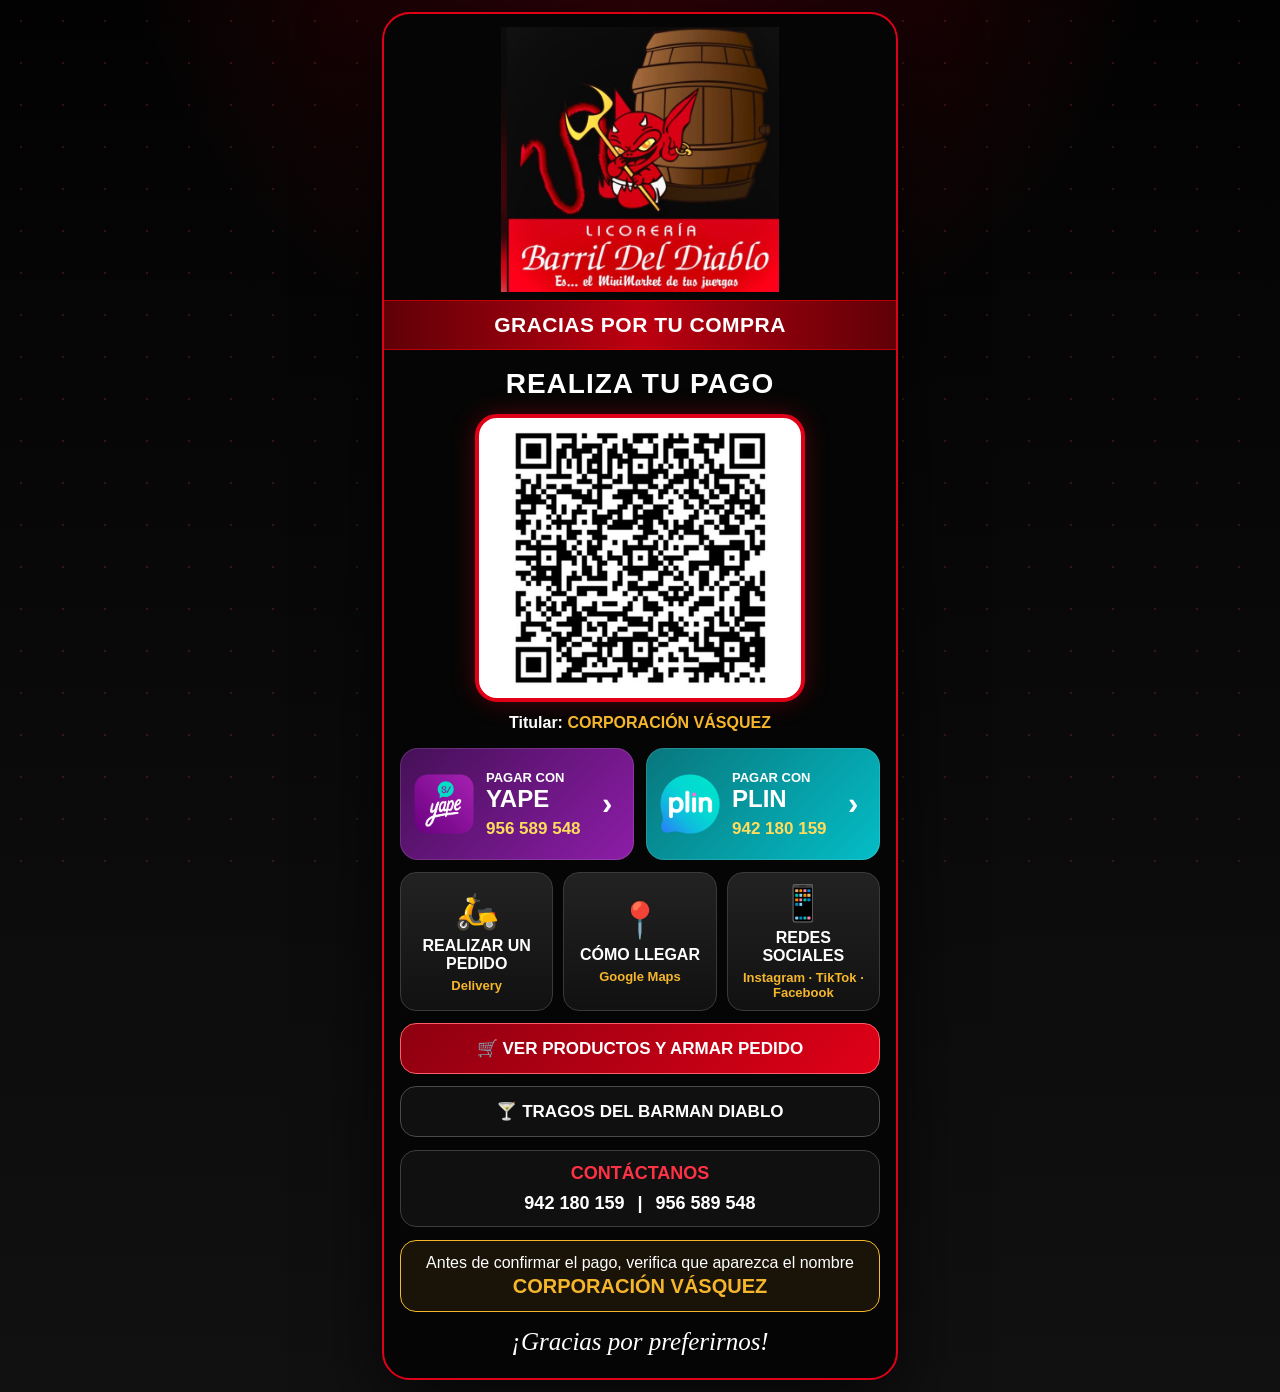
<file: index.html>
<!DOCTYPE html>
<html lang="es">
<head>
  <meta charset="UTF-8">
  <meta name="viewport" content="width=device-width, initial-scale=1.0">
  <meta name="theme-color" content="#050505">
  <meta name="description" content="Pagos, delivery, ubicación, redes sociales y carta de tragos de El Barril del Diablo.">
  <link rel="manifest" href="manifest.json">
  <link rel="stylesheet" href="css/estilos.css">
  <link rel="stylesheet" href="css/animaciones.css">
  <title>El Barril del Diablo</title>
</head>
<body>
  <main class="app">
    <section class="shell">
      <header class="hero">
        <img src="img/logo.png" alt="Logo de El Barril del Diablo">
        <div class="thank">GRACIAS POR TU COMPRA</div>
      </header>

      <div class="content">
        <h1>REALIZA TU PAGO</h1>

        <div class="qr">
          <img src="img/qr_pago.jpeg" alt="Código QR de pago de Corporación Vásquez">
        </div>

        <div class="owner">Titular: <b>CORPORACIÓN VÁSQUEZ</b></div>

        <section class="payments">
          <button class="pay yape" id="btnYape">
            <img src="img/yape.png" alt="Yape">
            <span>
              <small>PAGAR CON</small>
              <strong>YAPE</strong>
              <span class="num">956 589 548</span>
            </span>
            <span class="arrow">›</span>
          </button>

          <button class="pay plin" id="btnPlin">
            <img src="img/plin.png" alt="Plin">
            <span>
              <small>PAGAR CON</small>
              <strong>PLIN</strong>
              <span class="num">942 180 159</span>
            </span>
            <span class="arrow">›</span>
          </button>
        </section>

        <section class="quick">
          <a href="https://wa.me/51942180159?text=Hola%20El%20Barril%20del%20Diablo%2C%20deseo%20realizar%20un%20pedido."
             target="_blank" rel="noopener">
            <span class="icon">🛵</span>
            REALIZAR UN PEDIDO
            <small>Delivery</small>
          </a>

          <a href="https://maps.app.goo.gl/vh8eJjNkHjBjdDRs6"
             target="_blank" rel="noopener">
            <span class="icon">📍</span>
            CÓMO LLEGAR
            <small>Google Maps</small>
          </a>

          <button id="btnRedes">
            <span class="icon">📱</span>
            REDES SOCIALES
            <small>Instagram · TikTok · Facebook</small>
          </button>
        </section>

        
        <a class="menu-button shop-link" href="tienda.html">
          🛒 VER PRODUCTOS Y ARMAR PEDIDO
        </a>

        <button class="menu-button" id="btnTragos">
          🍸 TRAGOS DEL BARMAN DIABLO
        </button>

        <section class="contacts">
          <h2>CONTÁCTANOS</h2>
          <div class="numbers">
            <a href="tel:+51942180159">942 180 159</a>
            <span>|</span>
            <a href="tel:+51956589548">956 589 548</a>
          </div>
        </section>

        <div class="notice">
          Antes de confirmar el pago, verifica que aparezca el nombre
          <b>CORPORACIÓN VÁSQUEZ</b>
        </div>

        <div class="thanks">¡Gracias por preferirnos!</div>
      </div>
    </section>
  </main>

  <dialog id="modalRedes">
    <div class="modal-head">
      <h3>Síguenos en redes</h3>
      <button class="close" data-close="modalRedes">×</button>
    </div>
    <div class="modal-body socials">
      <a href="https://www.instagram.com/barrildel?igsh=MXVsODB1dWs5emJibA==" target="_blank" rel="noopener">📸 Instagram</a>
      <a href="https://www.tiktok.com/@elbarrildeldiablo_?_r=1&_t=ZS-98Eck5xJgUi" target="_blank" rel="noopener">🎵 TikTok</a>
      <a href="https://www.facebook.com/share/18w77YGYcs/" target="_blank" rel="noopener">🔵 Facebook</a>
    </div>
  </dialog>

  <dialog id="modalTragos">
    <div class="modal-head">
      <h3>🍸 Tragos del Barman Diablo</h3>
      <button class="close" data-close="modalTragos">×</button>
    </div>
    <div class="modal-body">
      <div class="drink-grid" id="drinkGrid"></div>
    </div>
  </dialog>

  <dialog id="modalPlin">
    <div class="modal-head">
      <h3>Pagar con Plin</h3>
      <button class="close" data-close="modalPlin">×</button>
    </div>
    <div class="modal-body">
      <p>Se copiará el número <b>942 180 159</b> antes de intentar abrir BBVA.</p>
      <button class="action bbva" id="btnBBVA">Abrir aplicación BBVA</button>
      <button class="action copy" id="btnCopiarPlin">Copiar número Plin</button>
    </div>
  </dialog>

  <div id="toast" role="status" aria-live="polite"></div>

  <script src="js/tragos.js"></script>
  <script src="js/pagos.js"></script>
  <script src="js/redes.js"></script>
  <script src="js/delivery.js"></script>
  <script src="js/app.js"></script>
</body>
</html>
</file>
<file: css/estilos.css>
:root{
  --red:#e00017;
  --gold:#f5b62c;
  --bg:#050505;
  --panel:#151515;
  --muted:#b9b9b9;
}
*{box-sizing:border-box}
html{scroll-behavior:smooth}
body{
  margin:0;
  min-height:100vh;
  color:#fff;
  font-family:Arial,Helvetica,sans-serif;
  background:
    radial-gradient(circle at 50% -10%,rgba(224,0,23,.25),transparent 32%),
    linear-gradient(180deg,#020202,#111);
}
button,a{font:inherit}
.app{width:min(100%,540px);margin:auto;padding:12px}
.shell{
  overflow:hidden;
  border:2px solid var(--red);
  border-radius:28px;
  background:#050505;
  box-shadow:0 24px 80px rgba(0,0,0,.7);
}
.hero{padding:13px 14px 0;text-align:center}
.hero img{
  display:block;
  width:100%;
  max-height:265px;
  object-fit:contain;
  border-radius:18px;
  background:#050505;
}
.thank{
  margin:8px -14px 0;
  padding:12px;
  font-size:21px;
  font-weight:900;
  letter-spacing:.5px;
  background:linear-gradient(90deg,#5f0007,#bd0011,#5f0007);
  border-block:1px solid rgba(255,0,0,.55);
}
.content{padding:18px 16px 22px}
h1{text-align:center;margin:0 0 14px;font-size:28px;letter-spacing:1px}
.qr{
  width:min(100%,330px);
  margin:auto;
  padding:9px;
  background:white;
  border:4px solid var(--red);
  border-radius:22px;
  box-shadow:0 0 25px rgba(224,0,23,.32);
}
.qr img{display:block;width:100%;border-radius:8px}
.owner{text-align:center;margin:12px 0 16px;font-weight:800}
.owner b{color:var(--gold)}
.payments{display:grid;grid-template-columns:1fr 1fr;gap:12px}
.pay{
  min-height:112px;
  padding:12px;
  color:#fff;
  border:0;
  border-radius:18px;
  cursor:pointer;
  display:grid;
  grid-template-columns:64px 1fr 20px;
  align-items:center;
  gap:10px;
  text-align:left;
  font-weight:800;
  box-shadow:inset 0 0 0 1px rgba(255,255,255,.12);
}
.pay img{width:64px;height:64px;object-fit:contain;border-radius:15px}
.pay small{display:block;font-size:13px}
.pay strong{display:block;font-size:24px}
.pay .num{display:block;margin-top:6px;color:#ffdc5b;font-size:17px}
.yape{background:linear-gradient(135deg,#451057,#8d1da8)}
.plin{background:linear-gradient(135deg,#08777d,#04bdc7)}
.arrow{font-size:31px}
.quick{display:grid;grid-template-columns:repeat(3,1fr);gap:10px;margin-top:12px}
.quick button,.quick a{
  min-height:105px;
  padding:10px 8px;
  color:white;
  text-decoration:none;
  text-align:center;
  font-weight:800;
  cursor:pointer;
  border:1px solid #3a3a3a;
  border-radius:16px;
  background:linear-gradient(180deg,#222,#111);
  display:flex;
  flex-direction:column;
  justify-content:center;
  align-items:center;
  gap:5px;
}
.quick .icon{font-size:35px}
.quick small{color:var(--gold);font-size:13px}
.menu-button{
  width:100%;
  margin-top:12px;
  padding:14px;
  color:white;
  font-size:17px;
  font-weight:900;
  cursor:pointer;
  border:1px solid #4a4a4a;
  border-radius:16px;
  background:#101010;
}
.contacts{
  margin-top:13px;
  padding:12px;
  text-align:center;
  border:1px solid #3d3d3d;
  border-radius:16px;
  background:#101010;
}
.contacts h2{margin:0 0 9px;color:#ff3145;font-size:18px}
.numbers{display:flex;justify-content:center;gap:13px;flex-wrap:wrap;font-size:18px;font-weight:900}
.numbers a{color:white;text-decoration:none}
.notice{
  margin-top:13px;
  padding:13px;
  text-align:center;
  border:1px solid var(--gold);
  border-radius:16px;
  background:rgba(245,182,44,.08);
}
.notice b{display:block;color:var(--gold);font-size:20px;margin-top:3px}
.thanks{text-align:center;font:italic 25px Georgia,serif;margin-top:16px}
dialog{
  width:min(94vw,480px);
  max-height:88vh;
  padding:0;
  color:white;
  border:1px solid var(--gold);
  border-radius:22px;
  background:#101010;
  box-shadow:0 25px 90px rgba(0,0,0,.8);
}
dialog::backdrop{background:rgba(0,0,0,.8)}
.modal-head{
  position:sticky;
  top:0;
  z-index:2;
  padding:16px;
  border-bottom:1px solid #3b3b3b;
  background:#101010;
  display:flex;
  justify-content:space-between;
  align-items:center;
}
.modal-head h3{margin:0;color:var(--gold);font-size:21px}
.close{
  width:38px;height:38px;
  color:white;
  font-size:22px;
  cursor:pointer;
  border:0;
  border-radius:50%;
  background:#650912;
}
.modal-body{padding:14px}
.socials{display:grid;gap:10px}
.socials a{
  padding:14px;
  color:white;
  text-decoration:none;
  font-weight:900;
  border:1px solid #3d3d3d;
  border-radius:14px;
  background:#1b1b1b;
}
.drink-grid{display:grid;grid-template-columns:1fr 1fr;gap:11px}
.drink{
  padding:9px;
  text-align:center;
  border:1px solid #3a3a3a;
  border-radius:15px;
  background:#191919;
}
.drink img{
    width: 120px;
    height: 120px;

    object-fit: contain;

    display:block;
    margin:10px auto;

    transition:.25s;
}
.drink strong{display:block;margin-top:8px;font-size:14px}
.action{
  display:block;width:100%;
  margin-top:10px;
  padding:14px;
  color:white;
  font-weight:900;
  cursor:pointer;
  border:0;
  border-radius:13px;
}
.bbva{background:#0b4ea2}
.copy{background:#292929}
#toast{
  position:fixed;
  left:50%;
  bottom:22px;
  z-index:999;
  max-width:90vw;
  padding:12px 16px;
  color:#111;
  font-weight:800;
  text-align:center;
  opacity:0;
  pointer-events:none;
  border-radius:12px;
  background:white;
  transform:translateX(-50%) translateY(20px);
  transition:.25s;
}
#toast.show{opacity:1;transform:translateX(-50%) translateY(0)}
@media(max-width:430px){
  .payments,.quick{grid-template-columns:1fr}
  h1{font-size:24px}
  .quick button,.quick a{min-height:82px}
}

.shop-link{
  display:block;
  text-align:center;
  text-decoration:none;
  background:linear-gradient(135deg,#8d0010,#e00017);
  border-color:#ff5d69;
}
</file>
<file: css/animaciones.css>
body::before{
  content:"";
  position:fixed;
  inset:0;
  z-index:-1;
  pointer-events:none;
  opacity:.18;
  background-image:radial-gradient(#ff5a36 1px,transparent 1px);
  background-size:42px 42px;
  animation:embers 12s linear infinite;
}
@keyframes embers{
  from{background-position:0 120px}
  to{background-position:40px -120px}
}
.pay,.quick button,.quick a,.menu-button{
  transition:transform .18s ease,filter .18s ease,box-shadow .18s ease;
}
.pay:hover,.quick button:hover,.quick a:hover,.menu-button:hover{
  transform:translateY(-2px);
  filter:brightness(1.08);
  box-shadow:0 10px 25px rgba(0,0,0,.32);
}
.pay:active,.quick button:active,.quick a:active,.menu-button:active{
  transform:scale(.98);
}
</file>
